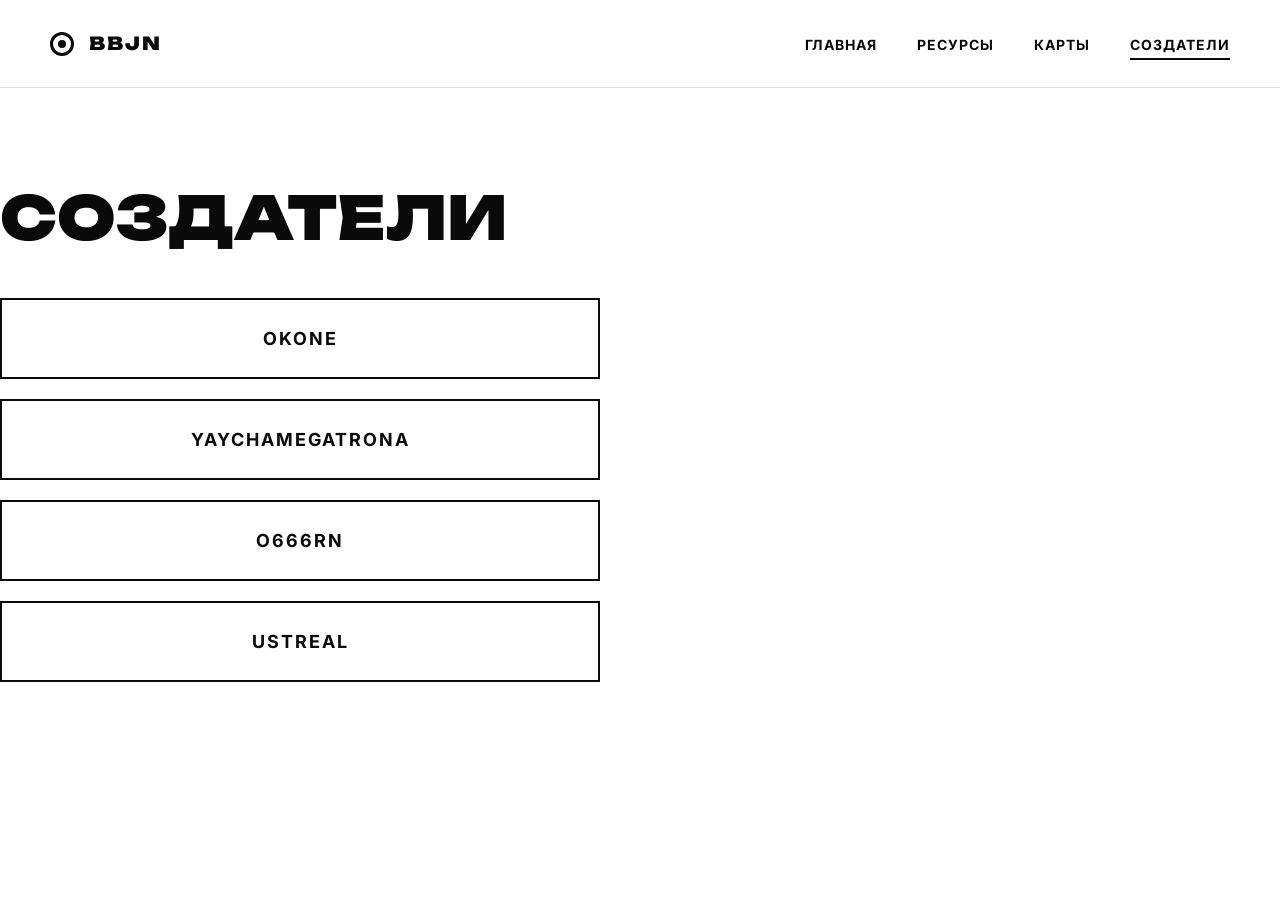
<file: creators.html>
<!DOCTYPE html>
<html lang="ru">
<head>
    <meta charset="UTF-8">
    <meta name="viewport" content="width=device-width, initial-scale=1.0">
    <title>Создатели — BBJN TEAM</title>
    <link rel="stylesheet" href="style.css">
</head>
<body>
    <header>
        <a href="index.html" class="logo">
            <span class="logo-icon"></span> BBJN
        </a>
        <nav>
            <ul>
                <li><a href="index.html">Главная</a></li>
                <li><a href="resources.html">Ресурсы</a></li>
                <li><a href="maps.html">Карты</a></li>
                <li><a href="creators.html" class="active">Создатели</a></li>
            </ul>
        </nav>
    </header>

    <main class="page-content">
        <h1 class="page-title">Создатели</h1>

        <div class="item-list">
            <div class="item" onclick="openCreatorModal('Okone')">Okone</div>
            <div class="item" onclick="openCreatorModal('YaychaMegatrona')">YaychaMegatrona</div>
            <div class="item" onclick="openCreatorModal('o666rn')">o666rn</div>
            <div class="item" onclick="openCreatorModal('Ustreal')">Ustreal</div>
        </div>
    </main>

    <div class="modal-overlay" id="creatorModal">
        <div class="modal">
            <div class="shapes-bg" id="shapesBg"></div>
            <h3 id="creatorName"></h3>
            <p id="creatorRole"></p>
            <div class="modal-buttons">
                <button class="btn-back" onclick="closeModal('creatorModal')">Назад</button>
            </div>
        </div>
    </div>

    <script src="script.js"></script>
</body>
</html>
</file>
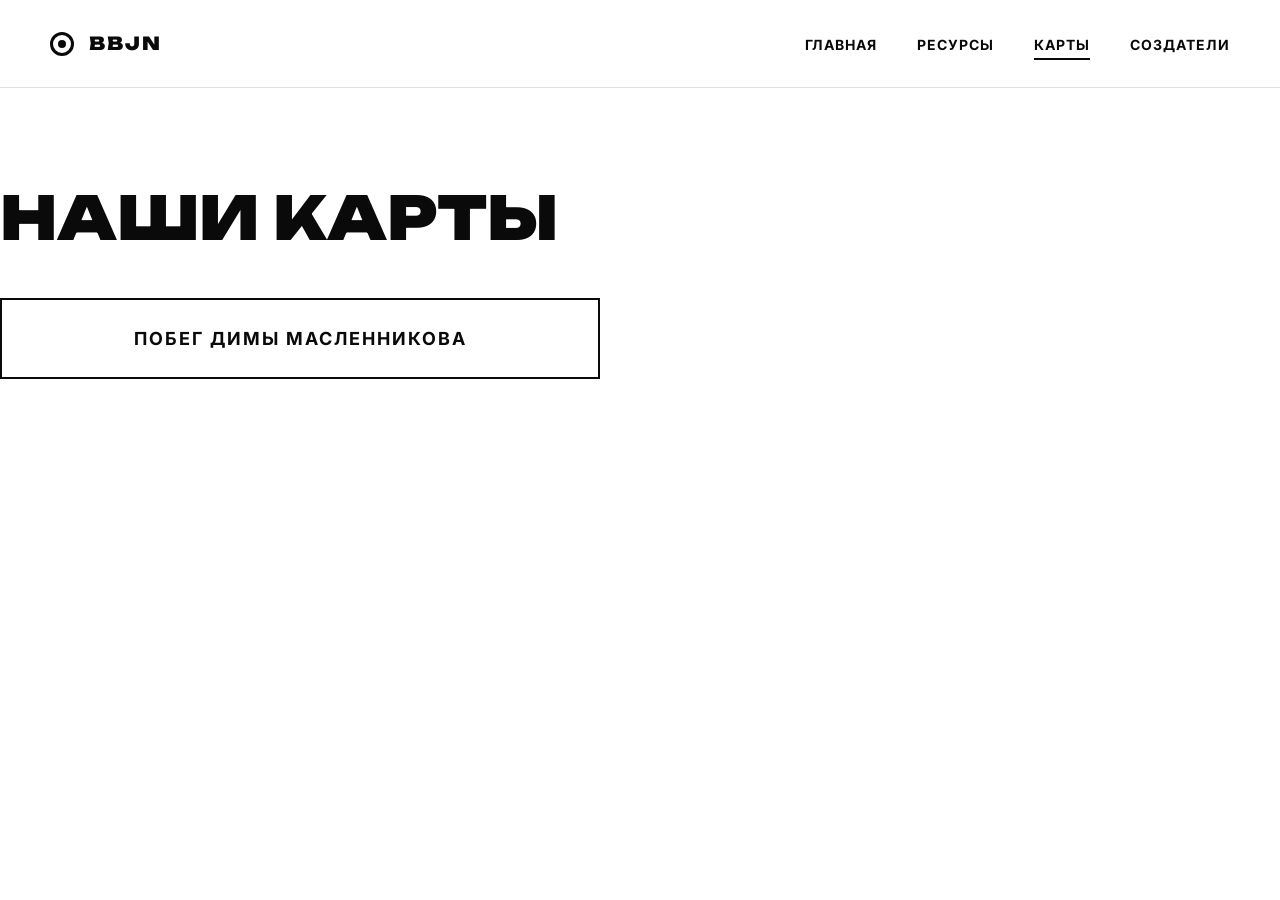
<file: maps.html>
<!DOCTYPE html>
<html lang="ru">
<head>
    <meta charset="UTF-8">
    <meta name="viewport" content="width=device-width, initial-scale=1.0">
    <title>Карты — BBJN TEAM</title>
    <link rel="stylesheet" href="style.css">
</head>
<body>
    <header>
        <a href="index.html" class="logo">
            <span class="logo-icon"></span> BBJN
        </a>
        <nav>
            <ul>
                <li><a href="index.html">Главная</a></li>
                <li><a href="resources.html">Ресурсы</a></li>
                <li><a href="maps.html" class="active">Карты</a></li>
                <li><a href="creators.html">Создатели</a></li>
            </ul>
        </nav>
    </header>

    <main class="page-content">
        <h1 class="page-title">Наши карты</h1>

        <div class="item-list">
            <div class="item" onclick="openMapModal('Побег Димы Масленникова')">Побег Димы Масленникова</div>
        </div>
    </main>

    <div class="modal-overlay" id="mapModal">
        <div class="modal">
            <h3 id="mapTitle"></h3>
            <div class="modal-buttons">
                <button class="btn-download" onclick="downloadMap()">Скачать</button>
                <button class="btn-back" onclick="closeModal('mapModal')">Назад</button>
            </div>
        </div>
    </div>

    <script src="script.js"></script>
</body>
</html>
</file>
<file: style.css>
@import url('https://fonts.googleapis.com/css2?family=Inter:wght@400;700&family=Unbounded:wght@900&display=swap');

:root {
    --bg: #ffffff;
    --text: #0a0a0a;
    --purple: #a78bfa;
    --purple-dark: #7c3aed;
    --purple-light: #c4b5fd;
    --border: #e0e0e0;
    --font-main: 'Inter', sans-serif;
    --font-title: 'Unbounded', sans-serif;
}

* {
    margin: 0;
    padding: 0;
    box-sizing: border-box;
}

body {
    background: var(--bg);
    color: var(--text);
    font-family: var(--font-main);
    line-height: 1.5;
    overflow-x: hidden;
}

/* Навигация */
header {
    display: flex;
    justify-content: space-between;
    align-items: center;
    padding: 30px 50px;
    border-bottom: 1px solid var(--border);
    background: rgba(255, 255, 255, 0.9);
    backdrop-filter: blur(10px);
    position: sticky;
    top: 0;
    z-index: 100;
}

.logo {
    display: flex;
    align-items: center;
    gap: 15px;
    font-family: var(--font-title);
    font-weight: 900;
    font-size: 18px;
    text-transform: uppercase;
    text-decoration: none;
    color: var(--text);
    letter-spacing: 2px;
}

.logo-icon {
    width: 24px;
    height: 24px;
    border: 3px solid var(--text);
    border-radius: 50%;
    display: inline-block;
    position: relative;
}

.logo-icon::after {
    content: '';
    position: absolute;
    top: 50%;
    left: 50%;
    transform: translate(-50%, -50%);
    width: 8px;
    height: 8px;
    background: var(--text);
    border-radius: 50%;
}

nav ul {
    display: flex;
    list-style: none;
    gap: 40px;
}

nav a {
    color: var(--text);
    text-decoration: none;
    font-weight: 700;
    font-size: 14px;
    text-transform: uppercase;
    letter-spacing: 1px;
    position: relative;
    padding-bottom: 5px;
}

nav a.active {
    border-bottom: 2px solid var(--text);
}

/* Основная сетка */
main {
    max-width: 1400px;
    margin: 0 auto;
    padding: 0 50px;
}

/* === ГЛАВНАЯ (СТИЛЬ ПОСТЕРА) === */
.hero {
    display: grid;
    grid-template-columns: 1fr 1fr;
    align-items: center;
    min-height: calc(100vh - 100px);
    gap: 50px;
    position: relative;
}

/* Гигантский текст BBJN (просвечивает сквозь капли) */
.background-text {
    position: absolute;
    top: 50%;
    left: 50%;
    transform: translate(-50%, -50%);
    font-family: var(--font-title);
    font-weight: 900;
    font-size: 250px;
    text-transform: uppercase;
    color: var(--text);
    z-index: 1;
    pointer-events: none;
    white-space: nowrap;
    line-height: 1;
}

/* Правая колонка с 3D фигурами */
.hero-graphics {
    position: relative;
    z-index: 10;
    height: 700px;
    display: flex;
    justify-content: center;
    align-items: center;
}

/* Объёмные фиолетовые капли (эмуляция 3D) */
.blob {
    position: absolute;
    background: linear-gradient(135deg, var(--purple-light), var(--purple), var(--purple-dark));
    border-radius: 50%;
    box-shadow: 
        inset -10px -10px 20px rgba(0, 0, 0, 0.3),
        inset 10px 10px 20px rgba(255, 255, 255, 0.4),
        15px 15px 30px rgba(0, 0, 0, 0.2);
    animation: float 6s ease-in-out infinite;
}

.blob-1 {
    width: 200px;
    height: 200px;
    top: 10%;
    left: 10%;
    border-radius: 40% 60% 70% 30% / 40% 50% 60% 50%;
}

.blob-2 {
    width: 120px;
    height: 160px;
    top: 30%;
    right: 10%;
    border-radius: 60% 40% 30% 70% / 60% 30% 70% 40%;
    animation-delay: -2s;
}

.blob-3 {
    width: 180px;
    height: 140px;
    bottom: 10%;
    left: 20%;
    border-radius: 30% 70% 70% 30% / 30% 30% 70% 70%;
    animation-delay: -4s;
}

.blob-4 {
    width: 100px;
    height: 100px;
    bottom: 20%;
    right: 20%;
    border-radius: 50% 50% 50% 50%;
    animation-delay: -1s;
}

@keyframes float {
    0%, 100% { transform: translateY(0) rotate(0deg); }
    50% { transform: translateY(-20px) rotate(10deg); }
}

/* === СТРАНИЦЫ КОНТЕНТА === */
.page-content {
    padding: 100px 0;
}

.page-title {
    font-family: var(--font-title);
    font-size: 60px;
    font-weight: 900;
    text-transform: uppercase;
    margin-bottom: 50px;
    line-height: 1;
}

/* Кнопки ресурсов */
.resources-list {
    display: flex;
    flex-direction: column;
    gap: 20px;
    max-width: 500px;
}

.resource-btn {
    display: block;
    padding: 25px;
    border: 2px solid var(--text);
    color: var(--text);
    text-decoration: none;
    font-size: 20px;
    font-weight: 700;
    text-transform: uppercase;
    text-align: center;
    letter-spacing: 2px;
    transition: 0.3s;
}

.resource-btn:hover {
    background: var(--text);
    color: var(--bg);
}

/* Списки */
.item-list {
    display: flex;
    flex-direction: column;
    gap: 20px;
    max-width: 600px;
}

.item {
    padding: 25px;
    border: 2px solid var(--text);
    cursor: pointer;
    font-size: 18px;
    font-weight: 700;
    text-transform: uppercase;
    text-align: center;
    letter-spacing: 2px;
    transition: 0.3s;
}

.item:hover {
    background: var(--text);
    color: var(--bg);
}

/* === МОДАЛКИ === */
.modal-overlay {
    display: none;
    position: fixed;
    top: 0; left: 0; width: 100%; height: 100%;
    background: rgba(0, 0, 0, 0.8);
    z-index: 1000;
    justify-content: center;
    align-items: center;
}

.modal-overlay.active { display: flex; }

.modal {
    background: var(--bg);
    border: 3px solid var(--text);
    padding: 50px;
    width: 90%;
    max-width: 450px;
    text-align: center;
    position: relative;
    overflow: hidden;
}

.modal h3 {
    font-family: var(--font-title);
    font-size: 30px;
    margin-bottom: 15px;
    text-transform: uppercase;
}

.modal p {
    color: #555;
    margin-bottom: 30px;
    font-size: 18px;
    line-height: 1.6;
}

.modal-buttons {
    display: flex;
    flex-direction: column;
    gap: 10px;
}

.btn-download {
    padding: 15px;
    background: var(--text);
    color: var(--bg);
    font-weight: 900;
    font-size: 16px;
    text-transform: uppercase;
    border: none;
    cursor: pointer;
    font-family: var(--font-main);
    transition: 0.3s;
}

.btn-download:hover {
    transform: translateY(-2px);
    box-shadow: 0 10px 20px rgba(0, 0, 0, 0.3);
}

.btn-back {
    padding: 15px;
    background: transparent;
    border: 2px solid var(--text);
    color: var(--text);
    font-weight: 700;
    font-size: 14px;
    text-transform: uppercase;
    cursor: pointer;
    font-family: var(--font-main);
    transition: 0.3s;
}

.btn-back:hover {
    background: var(--text);
    color: var(--bg);
}

/* Фоновые фигуры в модалках (Маленькие фиолетовые капли) */
.shapes-bg {
    position: absolute;
    top: 0; left: 0;
    width: 100%; height: 100%;
    overflow: hidden;
    z-index: 1;
    pointer-events: none;
}

.small-blob {
    position: absolute;
    background: linear-gradient(135deg, #c4b5fd, #a78bfa, #7c3aed);
    box-shadow: 
        inset -5px -5px 10px rgba(0, 0, 0, 0.3),
        inset 5px 5px 10px rgba(255, 255, 255, 0.4),
        5px 5px 15px rgba(0, 0, 0, 0.2);
    animation: float 6s ease-in-out infinite;
    z-index: 1;
}

.modal h3, .modal p, .modal-buttons {
    position: relative;
    z-index: 2;
}

/* Адаптив */
@media (max-width: 900px) {
    .hero {
        grid-template-columns: 1fr;
        padding-top: 50px;
    }
    .background-text {
        font-size: 120px;
    }
    .hero-graphics {
        height: 400px;
    }
    header {
        padding: 20px;
        flex-direction: column;
        gap: 15px;
    }
    nav ul {
        gap: 20px;
    }
    .page-title {
        font-size: 40px;
    }
}
</file>
